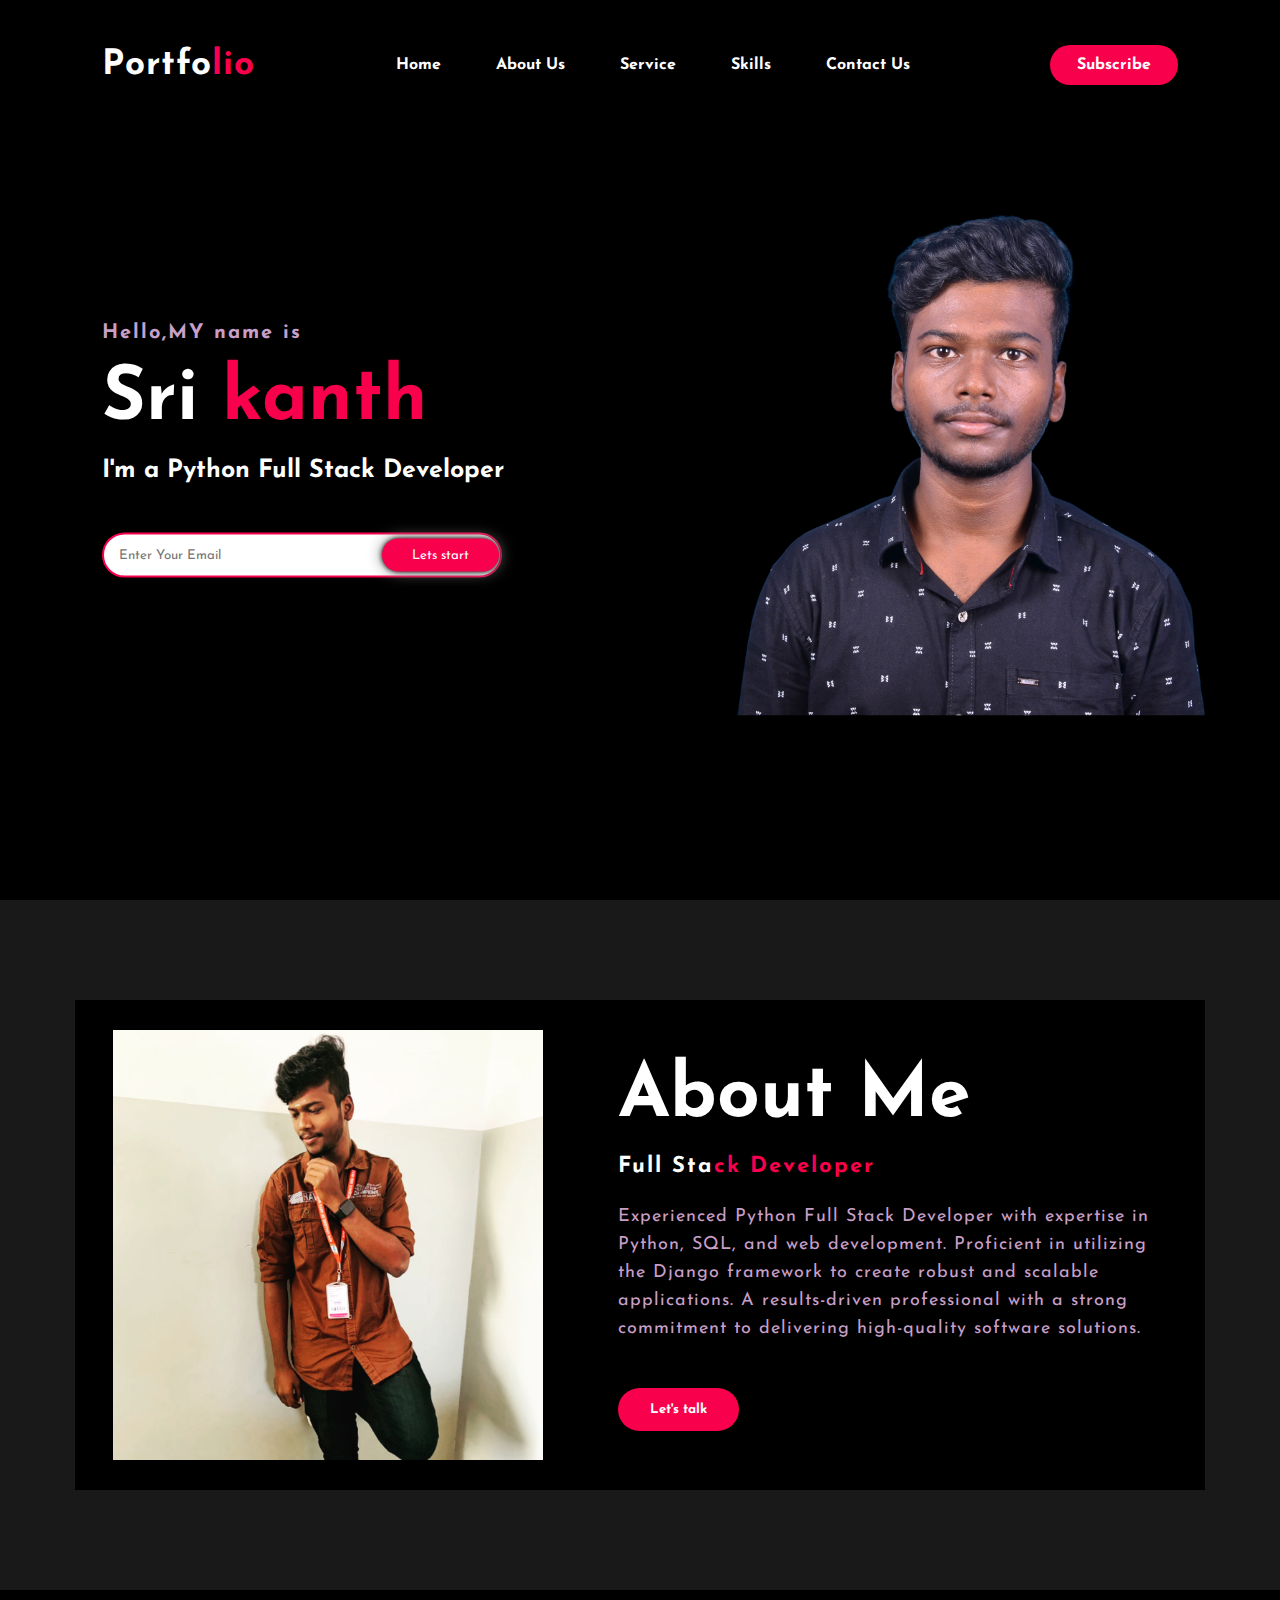
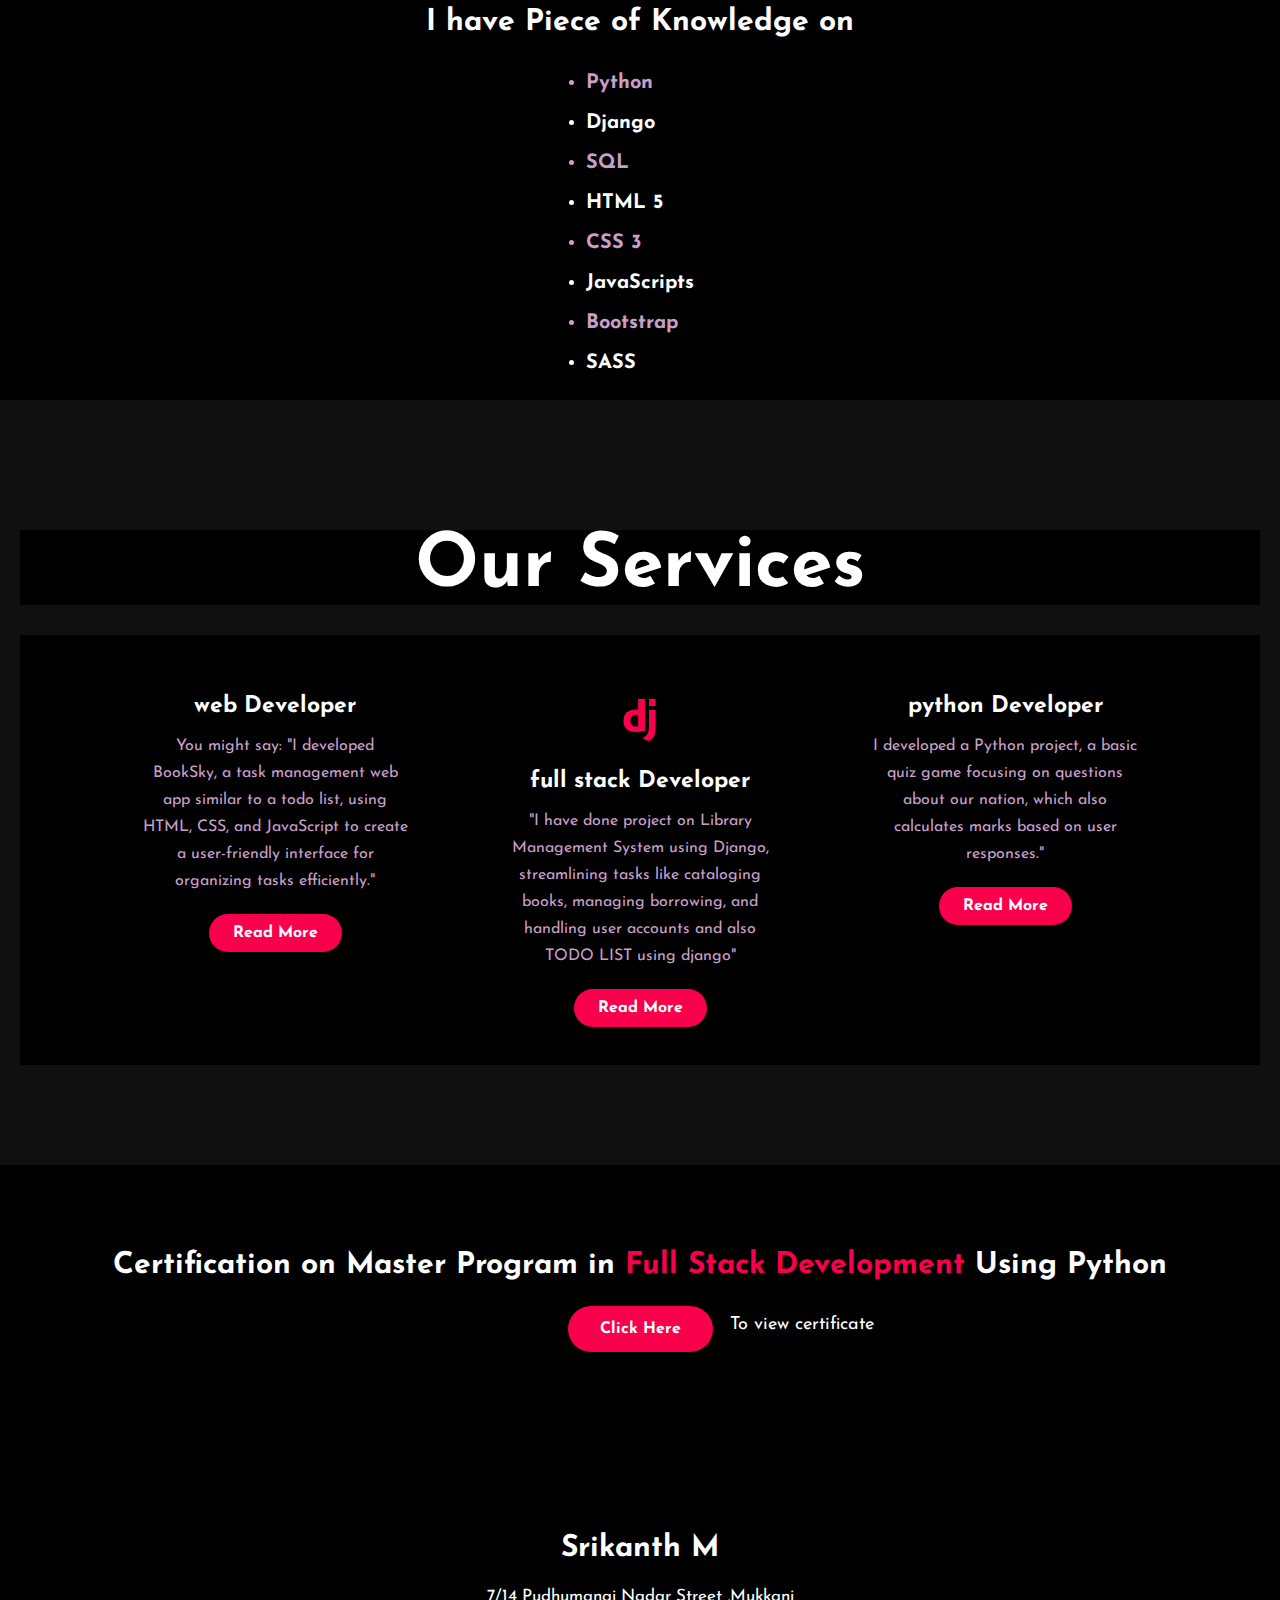
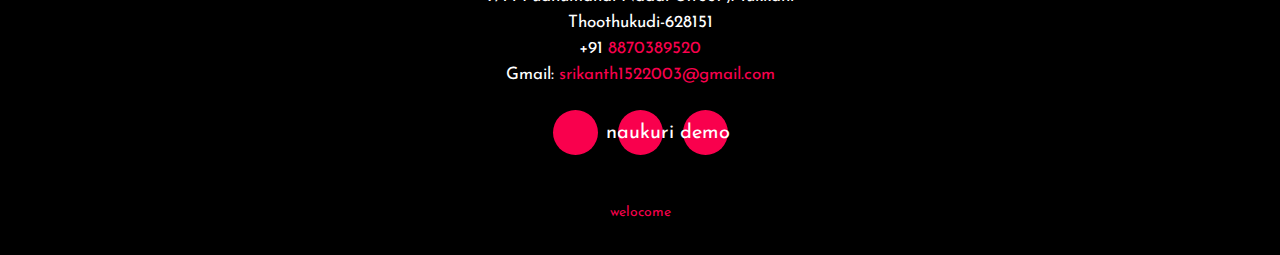
<file: index.html>
<!DOCTYPE html>
<html lang="en">

<head>
    <meta charset="UTF-8">
    <link href='https://unpkg.com/boxicons@2.1.4/css/boxicons.min.css' rel='stylesheet'>
    <!-- <link href='https://unpkg.com/boxicons@2.1.4/css/boxicons.min.css' rel='stylesheet'> -->
    <link rel="preconnect" href="https://fonts.gstatic.com">
    <link href="https://fonts.googleapis.com/css2?family=Josefin+Sans: ital, wght@0,100;0
,200;0, 300;0,400; 0,500; 0,600; 0,700; 1,100;1,200; 1,300;1,400;1,500; 1,600;1,700&display=swap" rel="stylesheet">
    <link rel="stylesheet" href="style.css">
    <link rel="stylesheet" href="https://cdnjs.cloudflare.com/ajax/libs/font-awesome/6.5.2/css/all.min.css"
        integrity="sha512-SnH5WK+bZxgPHs44uWIX+LLJAJ9/2PkPKZ5QiAj6Ta86w+fsb2TkcmfRyVX3pBnMFcV7oQPJkl9QevSCWr3W6A=="
        crossorigin="anonymous" referrerpolicy="no-referrer" />
    <meta name="viewport" content="width=device-width, initial-scale=1.0">
    <title>portfolio</title>
    <link rel="icon" href="python_image.jpg">
</head>

<body>
    <div class="hero">
        <nav>
            <h2 class="logo">Portfo<span>lio</span> </h2>
            <ul>
                <li><a href="#">Home</a></li>
                <li><a href="#about">About Us</a></li>
                <li><a href="#service">Service</a></li>
                <li><a href="#skills">Skills</a></li>
                <li><a href="#contact">Contact Us</a></li>
            </ul>
            <a href="#" class="btn">Subscribe</a>
        </nav>
        <div class="content">
            <h4>Hello,MY name is </h4>
            <h1>Sri<span> kanth</span></h1>
            <h3>I'm a Python Full Stack Developer </h3>
            <div class="newslatter">
                <form>
                    <input type="email" name="email" id="mail" placeholder="Enter Your Email">
                    <input type="submit" name="submit" value="Lets start">
                </form>
            </div>
        </div>
    </div>

    <!-- about section -->

    <section class="about" id="about">
        <div class="main">
            <img src="96466.JPG" alt="">

            <div class="about-text">
                <h2> About Me </h2>
                <h5>Full Sta<span>ck Developer</span></h5>
                <p>Experienced Python Full Stack Developer with expertise in Python, SQL, and web development.
                    Proficient in utilizing the Django framework to create robust and scalable applications. A
                    results-driven professional with a strong commitment to delivering high-quality software solutions.
                </p>
                <a href="education.html"><button type="button">Let's talk</button> </a>
            </div>
        </div>
    </section>
    <!-- Skill -->

    <div class="skills" id="skills">
        <p>I have Piece of Knowledge on</p>
        <ul>
            <li>Python</li>
            <li>Django</li>
            <li>SQL</li>
            <li>HTML 5</li>
            <li>CSS 3</li>
            <li>JavaScripts</li>
            <li>Bootstrap</li>
            <li>SASS</li>
        </ul>
        <!-- <a class="button-two" href="#">Hire Me</a> -->
    </div>
    <!-- service section start -->
    <div class="service" id="service">
        <div class="title">
            <h2>Our Services</h2>
        </div>
        <div class="box">
            <div class="card">
                <i class="fa-solid fa-code"></i> <!--  important -->
                <h5>web Developer</h5>
                <div class="pra">
                    <p>
                        You might say: "I developed BookSky, a task management web app similar to a todo list, using
                        HTML, CSS, and JavaScript to create a user-friendly interface for organizing tasks efficiently."

                    </p>

                    <p style="text-align: center;">
                        <a class="button" href="#">Read More</a>
                    </p>
                </div>
            </div>

            <div class="card">
                <i class='bx bxl-django'></i> <!--  important -->
                <h5>full stack Developer</h5>
                <div class="pra">
                    <p>
                        "I have done project on Library Management System using Django, streamlining tasks like
                        cataloging books, managing borrowing, and handling user accounts and also TODO LIST using
                        django"

                    </p>

                    <p style="text-align: center;">
                        <a class="button" href="django.html">Read More</a>
                    </p>
                </div>
            </div>

            <div class="card">
                <i class="fa-brands fa-python"></i> <!--  important -->
                <h5>python Developer</h5>
                <div class="pra">
                    <p>
                        I developed a Python project, a basic quiz game focusing on questions about our nation, which
                        also calculates marks based on user responses."
                    </p>

                    <p style="text-align: center;">
                        <a class="button btn-last" href="quiz.html">Read More</a>
                    </p>
                </div>
            </div>
        </div>

    </div>

    <!-- contant me  -->
    <div class="contact-me">
        <p>Certification on Master Program in <span>Full Stack Development</span> Using Python</p>
        <a class="button-two" href="CO231128Z875649_1713370269.pdf" target="_blank">Click Here</a> <span
            class="display-prop"> To view certificate </span>
    </div>
    <!-- footer start -->
    <footer id="contact">
        <p>Srikanth M</p>
        <p> 7/14 Pudhumanai Nadar Street ,Mukkani <br>
            Thoothukudi-628151 </p>
        <p>+91 <span>8870389520</span></p>
        <p>Gmail: <span>srikanth1522003@gmail.com</span></p>

        <div class="social">
            <a
                href="https://www.linkedin.com/in/sri2003?utm_source=share&utm_campaign=share_via&utm_content=profile&utm_medium=ios_app"><i
                    class="fa-brands fa-linkedin-in"></i> </a>
            <a href="#">naukuri</a>
            <a href="#">demo</a>
        </div>
        <p class="end">welocome </p>
    </footer>

</body>

</html>
</file>
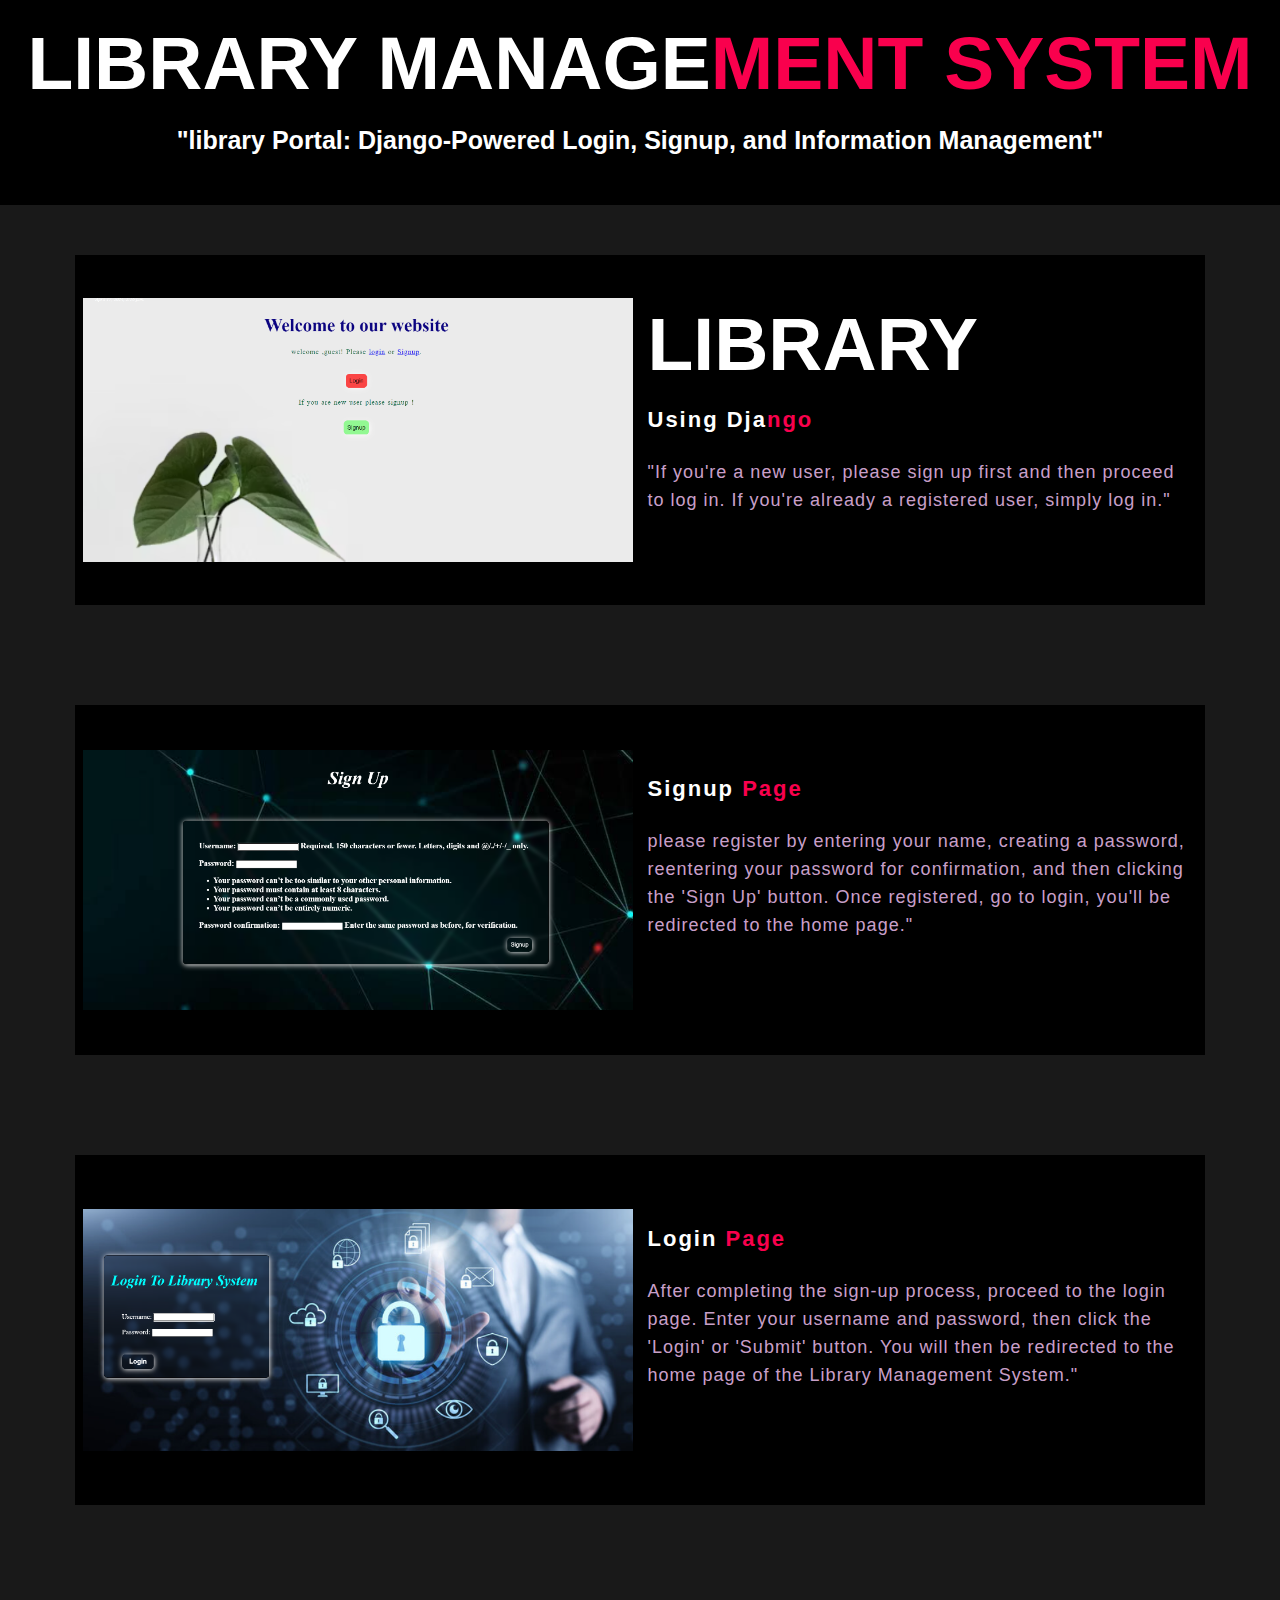
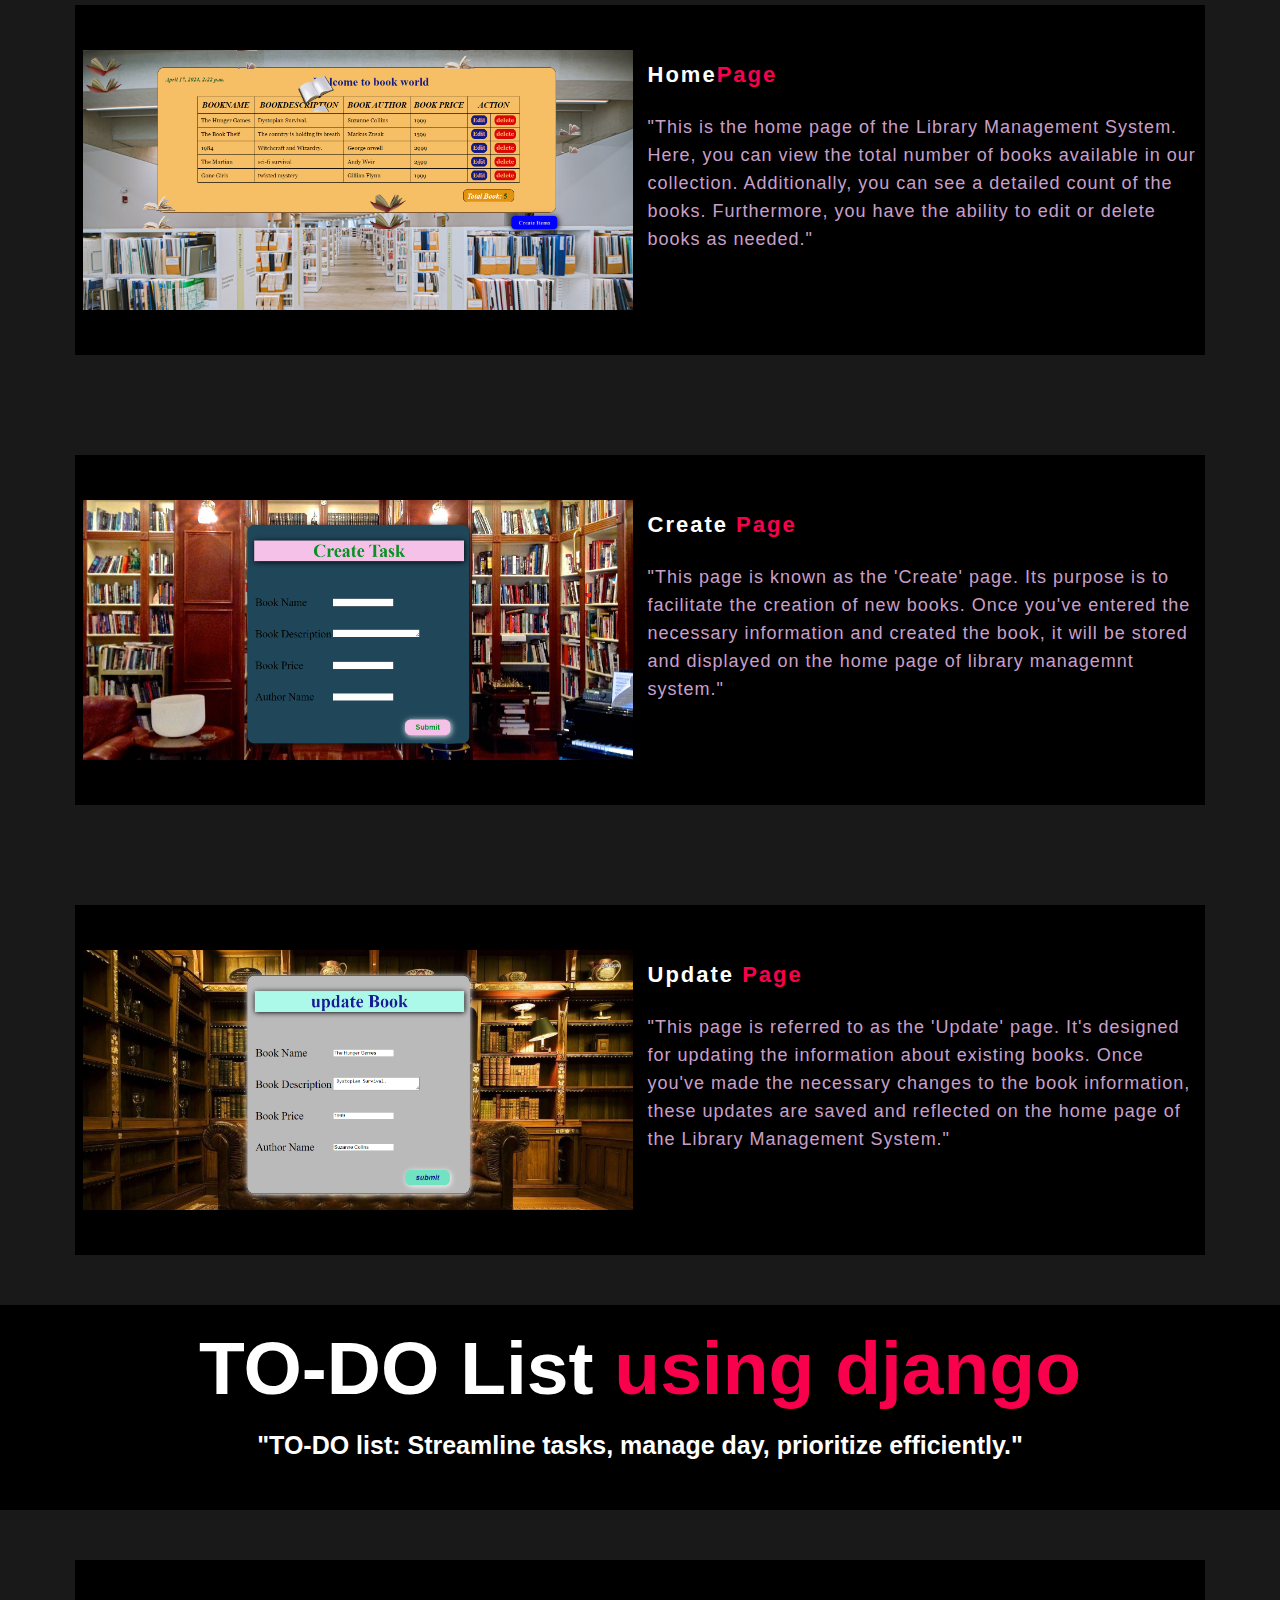
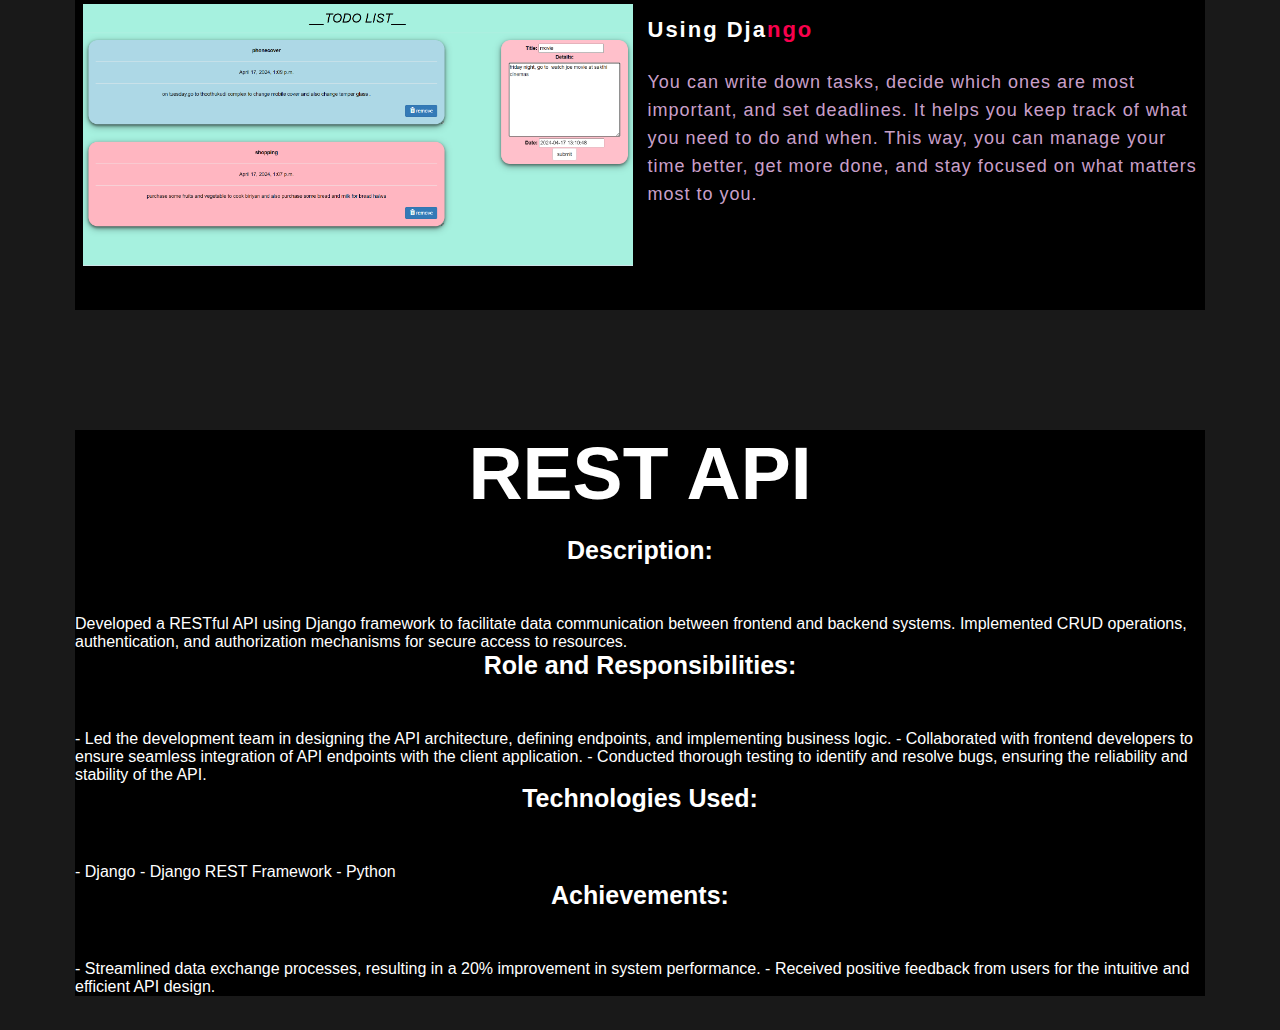
<file: django.html>
<!DOCTYPE html>
<html lang="en">

<head>
    <meta charset="UTF-8">
    <link rel="stylesheet" href="django.css">
    <meta name="viewport" content="width=device-width, initial-scale=1.0">
    <title>django</title>
</head>

<body>
    <h1>LIBRARY MANAGE<span>MENT SYSTEM</span></h1>
    <h3>"library Portal: Django-Powered Login, Signup, and Information Management"</h3>
    <section class="about" id="about">
        <div class="main1">
            <img src="Screenshot 2024-04-17 141711.png" alt="">
            <div class="about-text">
                <h2> LIBRARY </h2>
                <h5>Using Dja<span>ngo</span></h5>
                <p>"If you're a new user, please sign up first and then proceed to log in. If you're already a
                    registered user, simply log in."
                </p>
                <!-- <button type="button">Let's talk</button> -->
            </div>
        </div>
    </section>
    <section class="about" id="about">
        <div class="main1">
            <img src="Screenshot 2024-04-17 141801.png" alt="">
            <div class="about-text">
                <!-- <h2> About Me </h2>  -->
                <h5>Signup<span> Page</span></h5>
                <p>please register by entering your name, creating a password, reentering your password for
                    confirmation, and then clicking the 'Sign Up' button. Once registered, go to login, you'll be
                    redirected to the
                    home page."
                </p>
                <!-- <button type="button">Let's talk</button> -->
            </div>
        </div>
    </section>
    <section class="about" id="about">
        <div class="main1">
            <img src="Screenshot 2024-04-17 141737.png" alt="">
            <div class="about-text">
                <!-- <h2> About Me </h2> -->
                <h5>Login <span> Page</span></h5>
                <p>After completing the sign-up process, proceed to the login page. Enter your username and password,
                    then click the 'Login' or 'Submit' button. You will then be redirected to the home page of the
                    Library Management System."
                </p>
                <!-- <button type="button">Let's talk</button> -->
            </div>
        </div>
    </section>
    <section class="about" id="about">
        <div class="main1">
            <img src="Screenshot 2024-04-17 142310.png" alt="">
            <div class="about-text">
                <!-- <h2> About Me </h2> -->
                <h5>Home<span>Page</span></h5>
                <p>"This is the home page of the Library Management System. Here, you can view the total number of books
                    available in our collection. Additionally, you can see a detailed count of the books. Furthermore,
                    you have the ability to edit or delete books as needed."
                </p>
                <!-- <button type="button">Let's talk</button> -->
            </div>
        </div>
    </section>
    <section class="about" id="about">
        <div class="main1">
            <img src="Screenshot 2024-04-17 142335.png" alt="">
            <div class="about-text">
                <!-- <h2> About Me </h2> -->
                <h5>create <span> page</span></h5>
                <p>"This page is known as the 'Create' page. Its purpose is to facilitate the creation of new books.
                    Once you've entered the necessary information and created the book, it will be stored and displayed
                    on the home page of library managemnt system."
                </p>
                <!-- <button type="button">Let's talk</button> -->
            </div>
        </div>
    </section>
    <section class="about" id="about">
        <div class="main1">
            <img src="Screenshot 2024-04-17 142354.png" alt="">
            <div class="about-text">
                <!-- <h2> About Me </h2>-->
                <h5>Update <span> Page</span></h5>
                <p>"This page is referred to as the 'Update' page. It's designed for updating the information about
                    existing books. Once you've made the necessary changes to the book information, these updates are
                    saved and reflected on the home page of the Library Management System."
                </p>
                <!-- <button type="button">Let's talk</button> -->
            </div>
        </div>
    </section>
    <h1>TO-DO List <span>using django</span></h1>
    <h3>"TO-DO list: Streamline tasks, manage day, prioritize efficiently."</h3>
    <section class="about" id="about">
        <div class="main1">
            <img src="Screenshot 2024-04-17 184250.png" alt="">
            <div class="about-text">
                <!-- <h2> TODO LIST </h2> -->
                <h5>Using dja<span>ngo</span></h5>
                <p>You can write down tasks, decide which ones are most important, and set deadlines. It helps you keep
                    track of what you need to do and when. This way, you can manage your time better, get more done, and
                    stay focused on what matters most to you.</p>
                <!-- <button type="button">Let's talk</button> -->
            </div>
        </div>
    </section>
    <section class="about" id="about">
        <div class="main2">

   <h1>REST API</h1> 

<h3>Description:</h3>
<p class="paraapi"  style="color: white;" >
Developed a RESTful API using Django framework to facilitate data communication between frontend and backend systems. Implemented CRUD operations, authentication, and authorization mechanisms for secure access to resources.
</p>
<p  class="paraapi" style="color: white;">
 <h3> Role and Responsibilities: </h3>
 <p  style="color: white;">
- Led the development team in designing the API architecture, defining endpoints, and implementing business logic.
- Collaborated with frontend developers to ensure seamless integration of API endpoints with the client application.
- Conducted thorough testing to identify and resolve bugs, ensuring the reliability and stability of the API.
</p>

 <h3> Technologies Used: </h3>
 <p  class="paraapi" style="color: white;">
- Django
- Django REST Framework
- Python
</p>

 <h3>Achievements:</h3> 
<p  class="paraapi" style="color: white;">

- Streamlined data exchange processes, resulting in a 20% improvement in system performance.
- Received positive feedback from users for the intuitive and efficient API design.
</p>
</div>
</section>
    <!-- service 
</body>
</html>
</file>
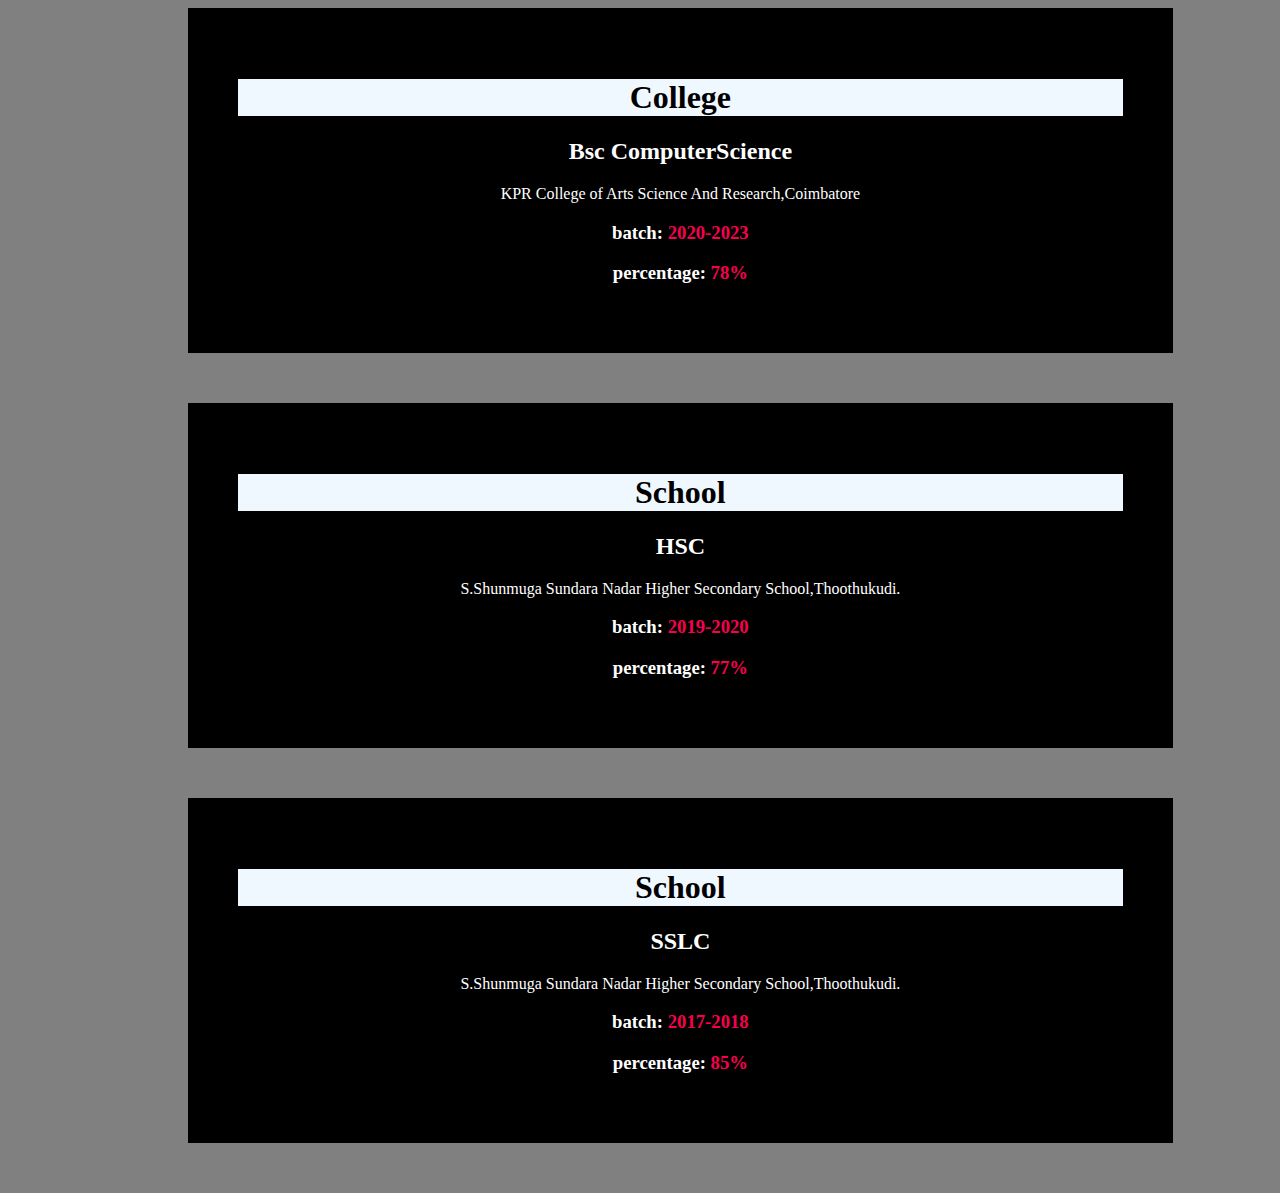
<file: education.html>
<!DOCTYPE html>
<html lang="en">
<head>
    <meta charset="UTF-8">
    <link rel="stylesheet" href="education.css">
    <meta name="viewport" content="width=device-width, initial-scale=1.0">
    <title>Education</title>
</head>

<body>
    <!-- College -->
    <div class="education">
        <h1>College</h1>
        <h2>Bsc ComputerScience    <span></span></h2>
        <p>KPR College of Arts Science And Research,Coimbatore</p>
        <h3>batch: <span>2020-2023</span></h3>
        <h3>percentage: <span>78%</span></h3>
    </div>
    <!-- 12 -->
    <div class="school12">
        <h1>School</h1>
        <h2>HSC<span></span></h2>
        <p>S.Shunmuga Sundara Nadar Higher Secondary School,Thoothukudi.</p>
        <h3>batch: <span>2019-2020</span></h3>
        <h3>percentage: <span>77%</span></h3>
    </div>
    <!-- 10 -->
    <div class="school10">
        <h1>School</h1>
        <h2>SSLC<span></span></h2>
        <p>S.Shunmuga Sundara Nadar Higher Secondary School,Thoothukudi.</p>
        <h3>batch: <span>2017-2018</span></h3>
        <h3>percentage: <span>85%</span></h3>
    </div>
</body>
</html>
</file>
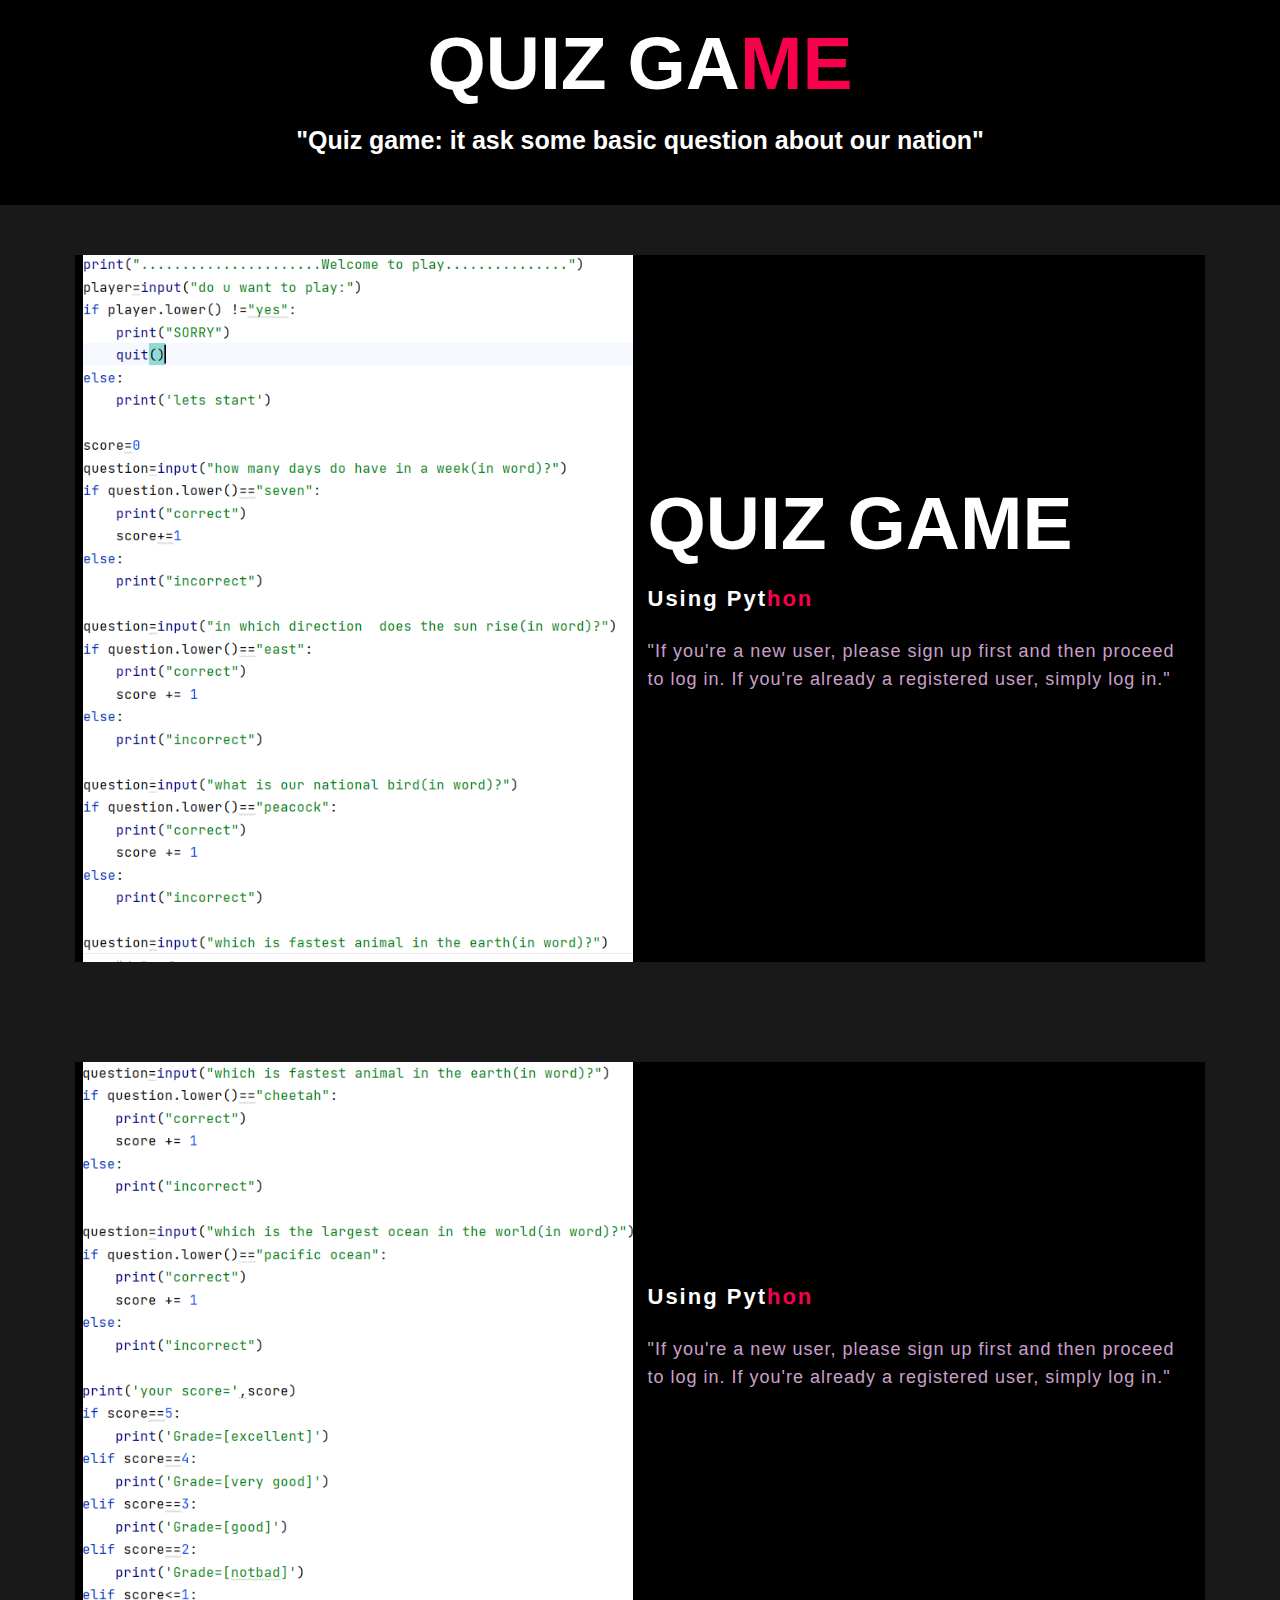
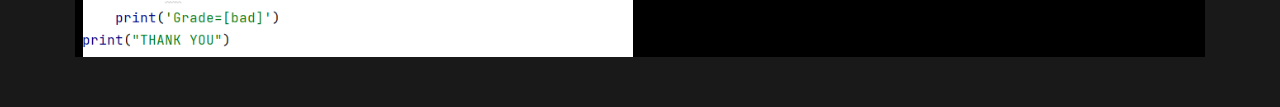
<file: quiz.html>
<!DOCTYPE html>
<html lang="en">
<head>
    <meta charset="UTF-8">
    <link rel="stylesheet" href="quiz.css">
    <meta name="viewport" content="width=device-width, initial-scale=1.0">
    <title>quiz</title>
</head>
<body>
    <h1>QUIZ GA<span>ME</span></h1>
    <h3>"Quiz game: it ask some basic question about our nation"</h3>
    <section class="about" id="about">
        <div class="main">
            <img src="quiz01.png" alt="">
            <div class="about-text">
                <h2> QUIZ GAME </h2>
                <h5>Using pyt<span>hon</span></h5>
                <p>"If you're a new user, please sign up first and then proceed to log in. If you're already a
                    registered user, simply log in."
                </p>
                <!-- <button type="button">Let's talk</button> -->
            </div>
        </div>
    </section>
    <section class="about" id="about">
        <div class="main">
            <img src="quiz02.png" alt="">
            <div class="about-text">
                <!-- <h2> LIBRARY </h2> -->
                <h5>Using pyt<span>hon</span></h5>
                <p>"If you're a new user, please sign up first and then proceed to log in. If you're already a
                    registered user, simply log in."
                </p>
                <!-- <button type="button">Let's talk</button> -->
            </div>
        </div>
    </section>
</body>
</html>
</file>
<file: style.css>
* {
    padding: 0;
    margin: 0;
    font-family: 'josefin sans', sans-serif;
    box-sizing: border-box;
    background-color: rgb(0, 0, 0);
    transition: 2s;
}

.hero {
    height: 100vh;
    width: 100%;
    background-image: url(Untitled\ design.png);
    background-size: contain;
    background-repeat: no-repeat;
    position: relative;
    z-index: 2;
    background-position: center;

}

.display-prop {
    position: relative;
    left: 9em;
    font-size: large;
    bottom: 2em;
    color: #fff;
}

nav {
    display: flex;
    align-items: center;
    justify-content: space-between;
    padding-top: 45px;
    padding-left: 8%;
    padding-right: 8%;

}

.logo {
    color: white;
    font-size: 35px;
    letter-spacing: 1px;
    cursor: pointer;
}

span {
    color: #f9004d;
}

nav ul li {
    list-style-type: none;
    /*   important */
    display: inline-block;
    padding: 10px 25px;

}

nav ul li a {
    color: white;
    text-decoration: none;
    font-weight: bold;
    text-transform: capitalize;

}

nav ul li a:hover {
    color: #f9004d;
    transition: .4s;
    font-weight:700;
}

.btn {
    background-color: #f9004d;
    color: white;
    text-decoration: none;
    border: 2px solid transparent;
    font-weight: bold;
    padding: 10px 25px;
    border-radius: 30px;
    transition: transform .4s;
}

.btn:hover {
    transform: scale(1.2);
    /*   important */
    /* display: inline-block; */

}

.content {
    position: absolute;
    top: 50%;
    left: 8%;
    transform: translateY(-50%);

}

h1 {
    color: white;
    margin: 20px 0px 20px;
    font-size: 75px;
}

h3 {
    color: white;
    font-size: 25px;
    margin-bottom: 50px;

}

h4 {
    color: #fcfc;
    letter-spacing: 2px;
    font-size: 20px;

}

.newslatter form {
    width: 380px;
    max-width: 100%;
    position: relative;


}

.newslatter form input:first-child {
    /*  important                      */
    display: inline-block;
    width: 400px;
    padding: 14px 13px 14px 15px;
    border: 2px solid #f9004d;
    outline: none;
    border-radius: 30px;
    color: black;
    background-color: white;

}

.newslatter form input:last-child {
    /*   important */
    position: absolute;
    display: inline-block;
    outline: none;
    border: none;
    padding: 10px 30px;
    border-radius: 30px;
    background-color: #f9004d;
    color: white;
    box-shadow: 0px 0px 5px #000, 0px 0px 15px #858585;
    top: 6px;
    left: 21em;

}

.about {
    width: 100%;
    padding: 100px 0px;
    background-color: #191919;
}

.about img {
    margin-top: 30px;
    margin-bottom: 30px;
    height: auto;
    width: 430px;

}

.about-text {
    width: 550px;
}

.main {
    width: 1130px;
    max-width: 95%;
    margin: 0 auto;
    display: flex;
    align-items: center;
    justify-content: space-around;
}

.about-text h2 {
    color: white;
    font-size: 75px;
    text-transform: capitalize;
    margin-bottom: 20px;

}

.about-text h5 {
    color: white;
    letter-spacing: 2px;
    font-size: 22px;
    margin-bottom: 25px;
    text-transform: capitalize;
}

.about-text p {
    color: #fcfc;
    letter-spacing: 1px;
    line-height: 28px;
    font-size: 18px;
    margin-bottom: 45px;

}

button {
    background-color: #f9004d;
    color: white;
    text-decoration: none;
    border: 2px solid transparent;
    font-weight: bold;
    padding: 13px 30px;
    border-radius: 30px;
    transition: .4s;

}

button:hover {
    background-color: transparent;
    border: 2px solid #f9004d;
    cursor: pointer;
}

.service {
    background-color: #101010;
    width: 100%;
    padding: 100px 20px;
}

.title h2 {
    color: white;
    font-size: 75px;
    width: 1130px;
    margin: 30px auto;
    text-align: center;
}

.box {
    display: flex;
    justify-content: center;
    align-items: center;
    min-height: 400px;

}

.card {
    height: 400px;
    width: 335px;
    padding: 20px 35px;
    /* background: #191919; */
    border-radius: 20px;
    margin: 15px;
    position: relative;
    overflow: hidden;
    text-align: center;
}

.card i {
    font-size: 50px;
    display: block;
    text-align: center;
    margin: 25px 0px;
    color: #f9004d;

}

h5 {
    color: white;
    font-size: 23px;
    margin-bottom: 15px;

}

.pra p {
    color: #fcfc;
    font-size: 16px;
    line-height: 27px;
    margin-bottom: 25px;
    background: none;
    /*     important */
}

.card .button {
    background-color: #f9004d;
    color: white;
    text-decoration: none;
    border: 2px solid transparent;
    font-weight: bold;
    padding: 9px 22px;
    border-radius: 30px;
    transition: .4s;

}

.card .button:hover {
    background-color: transparent;
    border: 2px solid #f9004d;
    cursor: pointer;
}

.skills {
    width: 100%;
    height: 410px;
    /* background: #191919; */
    display: flex;
    align-items: center;
    flex-direction: column;
    /*  important */
    justify-content: center;
}

.skills p {
    color: white;
    font-size: 30px;
    font-weight: bold;
    margin-bottom: 25px;

}

.skills ul li {
    /* color: white; */
    line-height: 40px;
    color: white;
    text-decoration: none;
    font-weight: bold;
    text-transform: capitalize;
    font-size: 20px;
}

.skills ul li:hover {
    color: #f9004d;
    transition: .4s;
}

.skills ul li:nth-child(1) {
    color: #fcfc;
}

.skills ul li:nth-child(1):hover {
    color: #f9004d;
}

.skills ul li:nth-child(3) {
    color: #fcfc;
}

.skills ul li:nth-child(3):hover {
    color: #f9004d;
}

.skills ul li:nth-child(5) {
    color: #fcfc;
}

.skills ul li:nth-child(5):hover {
    color: #f9004d;
}

.skills ul li:nth-child(7) {
    color: #fcfc;
}

.skills ul li:nth-child(7):hover {
    color: #f9004d;
}


.contact-me {
    width: 100%;
    height: 290px;
    /* background: #191919; */
    display: flex;
    align-items: center;
    flex-direction: column;
    /*  important */
    justify-content: center;
}

.contact-me p {
    color: white;
    font-size: 30px;
    font-weight: bold;
    margin-bottom: 25px;

}
.contact-me p:last-child{
    color: white;
    display: inline;
}

.contact-me .button-two {
    background-color: #f9004d;
    color: white;
    text-decoration: none;
    border: 2px solid transparent;
    font-weight: bold;
    padding: 13px 30px;
    border-radius: 30px;
    transition: .4s;

}

.contact-me .button-two:hover {
    background-color: transparent;
    border: 2px solid #f9004d;
    cursor: pointer;

}

footer {
    position: relative;
    width: 100%;
    height: 400px;
    /* background: #101010; */
    display: flex;
    flex-direction: column;
    align-items: center;
    justify-content: center;
}

footer p:nth-child(1) {
    font-size: 30px;
    color: white;
    margin-bottom: 20px;
    font-weight: bold;
}

footer p:nth-child(2) {
    color: white;
    font-size: 17px;
    width: 500px;
    text-align: center;
    line-height: 26px;
    /*  important */
}
footer p:nth-child(3) {
    color: white;
    font-size: 17px;
    width: 500px;
    text-align: center;
    line-height: 26px;
    /*  important */
}
footer p:nth-child(4) {
    color: white;
    font-size: 17px;
    width: 500px;
    text-align: center;
    line-height: 26px;
    /*  important */
}

.social {
    display: flex;

}

.social a {
    width: 45px;
    height: 45px;
    display: flex;
    align-items: center;
    justify-content: center;
    background: #f9004d;
    border-radius: 50%;
    margin: 22px 10px;
    color: white;
    text-decoration: none;
    font-size: 20px;

}

.social a:hover {
    transform: scale(1.3);
    transition: .3s;
}

.end {
    position: absolute;
    color: #f9004d;
    bottom: 35px;
    font-size: 14px;

}
.btn-last{
    color: aliceblue;
    background-color: aliceblue;
    margin-top: 100px; 
}
</file>
<file: django.css>
*{
    padding: 0;
    margin: 0;
    font-family: 'josefin sans',sans-serif;
    box-sizing: border-box;
    background-color: rgb(0, 0, 0);
}
.hero{
    height: 100vh;
    width: 100%;
    background-image: url(images/Untitled\ design.png);
    background-size: contain;
    background-repeat: no-repeat;
    position: relative;
    z-index: 2;
    background-position: center;

}
nav{
    display:  flex;
    align-items: center;
    justify-content: space-between;
    padding-top: 45px;
    padding-left: 8%;
    padding-right: 8%;

}
.logo{
    color: white;
    font-size: 35px;
    letter-spacing: 1px;
    cursor: pointer;
}
span{
    color: #f9004d;
}
nav ul li{
    list-style-type: none;            /*   important */
    display: inline-block;
    padding: 10px 25px;

}
nav ul li a{
    color: white;
    text-decoration: none;
    font-weight: bold;
    text-transform: capitalize;

}
nav ul li a:hover{
    color: #f9004d;
    transition: .4s;
}
.btn{
    background-color: #f9004d;
    color: white;
    text-decoration: none;
    border: 2px solid transparent;
    font-weight: bold;
    padding: 10px 25px;
    border-radius: 30px;
    transition: transform .4s;
}

.btn:hover{
    transform: scale(1.2);         /*   important */
    /* display: inline-block; */

}
.content{
    position: absolute;
    top: 50%;
    left: 8%;
    transform: translateY(-50%);

}
h1{
    color:white;
    margin: 20px 0px 20px;
    font-size: 75px;
}
h3{
    color: white;
    font-size: 25px;
    margin-bottom: 50px;

}
h4{
    color: #fcfc;
    letter-spacing: 2px;
    font-size: 20px;

}
.newslatter form{
    width: 380px;
    max-width: 100%;
    position: relative;


}
.newslatter form input:first-child{                     /*  important                      */
    display: inline-block;
    width: 400px;
    padding: 14px 13px 14px 15px;
    border: 2px solid #f9004d ;
    outline: none;
    border-radius: 30px;
    color: black;
    background-color: white;
    
}
.newslatter form input:last-child{                         /*   important */
    position: absolute;
    display: inline-block;
    outline: none;
    border: none;
    padding:  10px 30px;
    border-radius: 30px;
    background-color: #f9004d;
    color: white;
    box-shadow: 0px 0px 5px #000,0px 0px 15px #858585;
    top: 6px;
    left: 21em;

}
.about{
    width: 100%;
    /* height: 300px; */
    padding: 50px 10px;
    background-color: #191919;
}
.about img{
    height: auto;
    width: 550px;

}
.about-text{
    width: 550px;
}
.main{
    width: 1130px;
    /* height: 300px; */
    max-width: 95%;
    margin: 0 auto;
    display: flex;
    align-items: center;
    justify-content: space-around;
}
.main1{
    width: 1130px;
    height: 350px;
    max-width: 95%;
    margin: 0 auto;
    display: flex;
    align-items: center;
    justify-content: space-around;
}
.main2{
    width: 1130px;
    height: 550px;
    max-width: 95%;
    margin: 0 auto;
    /* display: flex; */
    align-items: center;
    justify-content: space-around;
}
.paraapi{
    align-items: center;
    justify-content: space-around;

}
.about-text h2{
    color: white;
    font-size: 75px;
    text-transform: capitalize;
    margin-bottom: 20px;

}
.about-text h5{
    color: white;
    letter-spacing: 2px;
    font-size: 22px;
    margin-bottom: 25px;
    text-transform: capitalize;
}
.about-text p{
    color: #fcfc;
    letter-spacing: 1px;
    line-height: 28px;
    font-size: 18px;
    margin-bottom: 45px;

}
button{
    background-color: #f9004d;
    color: white;
    text-decoration: none;
    border: 2px solid transparent;
    font-weight: bold;
    padding: 13px 30px;
    border-radius: 30px;
    transition: .4s;

}
button:hover{
    background-color: transparent;
    border: 2px solid  #f9004d ;
    cursor: pointer;
}
.service{
    background-color: #101010;
    width: 100%;
    padding: 100px 20px;
}
.title h2{
    color:white;
    font-size: 75px;
    width: 1130px;
    margin: 30px auto;
    text-align: center;
}
.box{
    display: flex;
    justify-content: center;
    align-items: center;
    min-height: 400px;

}
.card{
    height: 400px;
    width: 335px;
    padding: 20px 35px;
    /* background: #191919; */
    border-radius: 20px;
    margin: 15px;
    position: relative;
    overflow: hidden;
    text-align: center;
}
.card i{
    font-size: 50px;
    display: block;
    text-align: center;
    margin: 25px 0px;
    color: #f9004d;

}
h5{
    color: white;
    font-size: 23px;
    margin-bottom: 15px;

}
.pra p{
    color: #fcfc;
    font-size: 16px;
    line-height: 27px;
    margin-bottom: 25px;
    background:none;                  /*     important */
}
.card .button{
    background-color: #f9004d;
    color: white;
    text-decoration: none;
    border: 2px solid transparent;
    font-weight: bold;
    padding: 9px 22px;
    border-radius: 30px;
    transition: .4s;

}
.card .button:hover{
    background-color: transparent;
    border: 2px solid  #f9004d ;
    cursor: pointer;
}
.contact-me{
    width: 100%;
    height: 290px;
    /* background: #191919; */
    display: flex;
    align-items: center;
    flex-direction: column;                              /*  important */
    justify-content: center;
}
.contact-me p{
    color: white;
    font-size: 30px;
    font-weight: bold;
    margin-bottom: 25px;

}
.contact-me .button-two{
    background-color: #f9004d;
    color: white;
    text-decoration: none;
    border: 2px solid transparent;
    font-weight: bold;
    padding: 13px 30px;
    border-radius: 30px;
    transition: .4s;

}
.contact-me .button-two:hover{
    background-color: transparent;
    border: 2px solid  #f9004d ;
    cursor: pointer;

}
footer{
    position: relative;
    width: 100%;
    height: 400px;
    /* background: #101010; */
    display: flex;
    flex-direction: column;
    align-items: center;
    justify-content: center;
}
footer p:nth-child(1){
    font-size: 30px;
    color: white;
    margin-bottom: 20px;
    font-weight: bold;
}
footer p:nth-child(2){
    color: white;
    font-size: 17px;
    width: 500px;
    text-align: center;
    line-height: 26px;                        /*  important */
}
.social{
    display: flex;

}
.social a{
    width: 45px;
    height: 45px;
    display: flex;
    align-items: center;
    justify-content: center;
    background: #f9004d;
    border-radius: 50%;
    margin: 22px 10px;
    color: white;
    text-decoration: none;
    font-size: 20px;

}
.social a:hover{
    transform: scale(1.3);
    transition: .3s;
}
.end{
    position: absolute;
    color: #f9004d;
    bottom: 35px;
    font-size: 14px;
    
}
h1{
    text-align: center;
    justify-content: center;
}
h3{
    text-align: center;
    justify-content: center;
}
</file>
<file: education.css>
body{
    background-color: gray;
}
.education{
    width: 70%;
    height: auto;
    padding: 50px;
    background-color: black;
    margin: 1px solid red;
    color: white;
    text-align: center;
    justify-content: center;
    margin-left: 180px;
    margin-bottom: 50px;
}
.education h1{
    background-color: aliceblue;
    color: black;
}
span{
    color: #f9004d;
}
.school12{
    width: 70%;
    height: auto;
    padding: 50px;
    background-color: black;
    margin: 1px solid red;
    color: white;
    text-align: center;
    justify-content: center;
    margin-left: 180px;
    margin-bottom: 50px;
}
.school12 h1{
    background-color: aliceblue;
    color: black;
}
.school10{
    width: 70%;
    height: auto;
    padding: 50px;
    background-color: black;
    margin: 1px solid red;
    color: white;
    text-align: center;
    justify-content: center;
    margin-left: 180px;
    margin-bottom: 50px;
}
.school10 h1{
    background-color: aliceblue;
    color: black;
}
</file>
<file: quiz.css>
.about{
    width: 100%;
    /* height: 300px; */
    padding: 50px 10px;
    background-color: #191919;
}
.about img{
    height: auto;
    width: 550px;

}
.about-text{
    width: 550px;
}
.main{
    width: 1130px;
    /* height: 300px; */
    max-width: 95%;
    margin: 0 auto;
    display: flex;
    align-items: center;
    justify-content: space-around;
}
.main1{
    width: 1130px;
    height: 350px;
    max-width: 95%;
    margin: 0 auto;
    display: flex;
    align-items: center;
    justify-content: space-around;
}
.about-text h2{
    color: white;
    font-size: 75px;
    text-transform: capitalize;
    margin-bottom: 20px;

}
.about-text h5{
    color: white;
    letter-spacing: 2px;
    font-size: 22px;
    margin-bottom: 25px;
    text-transform: capitalize;
}
.about-text p{
    color: #fcfc;
    letter-spacing: 1px;
    line-height: 28px;
    font-size: 18px;
    margin-bottom: 45px;

}
button{
    background-color: #f9004d;
    color: white;
    text-decoration: none;
    border: 2px solid transparent;
    font-weight: bold;
    padding: 13px 30px;
    border-radius: 30px;
    transition: .4s;

}
button:hover{
    background-color: transparent;
    border: 2px solid  #f9004d ;
    cursor: pointer;
}
h1{
    text-align: center;
    justify-content: center;
}
h3{
    text-align: center;
    justify-content: center;
}
*{
    padding: 0;
    margin: 0;
    font-family: 'josefin sans',sans-serif;
    box-sizing: border-box;
    background-color: rgb(0, 0, 0);
}
.hero{
    height: 100vh;
    width: 100%;
    background-image: url(images/Untitled\ design.png);
    background-size: contain;
    background-repeat: no-repeat;
    position: relative;
    z-index: 2;
    background-position: center;

}
nav{
    display:  flex;
    align-items: center;
    justify-content: space-between;
    padding-top: 45px;
    padding-left: 8%;
    padding-right: 8%;

}
.logo{
    color: white;
    font-size: 35px;
    letter-spacing: 1px;
    cursor: pointer;
}
span{
    color: #f9004d;
}
nav ul li{
    list-style-type: none;            /*   important */
    display: inline-block;
    padding: 10px 25px;

}
nav ul li a{
    color: white;
    text-decoration: none;
    font-weight: bold;
    text-transform: capitalize;

}
nav ul li a:hover{
    color: #f9004d;
    transition: .4s;
}
.btn{
    background-color: #f9004d;
    color: white;
    text-decoration: none;
    border: 2px solid transparent;
    font-weight: bold;
    padding: 10px 25px;
    border-radius: 30px;
    transition: transform .4s;
}

.btn:hover{
    transform: scale(1.2);         /*   important */
    /* display: inline-block; */

}
.content{
    position: absolute;
    top: 50%;
    left: 8%;
    transform: translateY(-50%);

}
h1{
    color:white;
    margin: 20px 0px 20px;
    font-size: 75px;
}
h3{
    color: white;
    font-size: 25px;
    margin-bottom: 50px;

}
h4{
    color: #fcfc;
    letter-spacing: 2px;
    font-size: 20px;

}
.newslatter form{
    width: 380px;
    max-width: 100%;
    position: relative;


}
.newslatter form input:first-child{                     /*  important                      */
    display: inline-block;
    width: 400px;
    padding: 14px 13px 14px 15px;
    border: 2px solid #f9004d ;
    outline: none;
    border-radius: 30px;
    color: black;
    background-color: white;
    
}
.newslatter form input:last-child{                         /*   important */
    position: absolute;
    display: inline-block;
    outline: none;
    border: none;
    padding:  10px 30px;
    border-radius: 30px;
    background-color: #f9004d;
    color: white;
    box-shadow: 0px 0px 5px #000,0px 0px 15px #858585;
    top: 6px;
    left: 21em;

}
.about{
    width: 100%;
    /* height: 300px; */
    padding: 50px 10px;
    background-color: #191919;
}
.about img{
    height: auto;
    width: 550px;

}
.about-text{
    width: 550px;
}
.main{
    width: 1130px;
    /* height: 300px; */
    max-width: 95%;
    margin: 0 auto;
    display: flex;
    align-items: center;
    justify-content: space-around;
}
.main1{
    width: 1130px;
    height: 350px;
    max-width: 95%;
    margin: 0 auto;
    display: flex;
    align-items: center;
    justify-content: space-around;
}
.about-text h2{
    color: white;
    font-size: 75px;
    text-transform: capitalize;
    margin-bottom: 20px;

}
.about-text h5{
    color: white;
    letter-spacing: 2px;
    font-size: 22px;
    margin-bottom: 25px;
    text-transform: capitalize;
}
.about-text p{
    color: #fcfc;
    letter-spacing: 1px;
    line-height: 28px;
    font-size: 18px;
    margin-bottom: 45px;

}
button{
    background-color: #f9004d;
    color: white;
    text-decoration: none;
    border: 2px solid transparent;
    font-weight: bold;
    padding: 13px 30px;
    border-radius: 30px;
    transition: .4s;

}
button:hover{
    background-color: transparent;
    border: 2px solid  #f9004d ;
    cursor: pointer;
}
.service{
    background-color: #101010;
    width: 100%;
    padding: 100px 20px;
}
.title h2{
    color:white;
    font-size: 75px;
    width: 1130px;
    margin: 30px auto;
    text-align: center;
}
.box{
    display: flex;
    justify-content: center;
    align-items: center;
    min-height: 400px;

}
.card{
    height: 400px;
    width: 335px;
    padding: 20px 35px;
    /* background: #191919; */
    border-radius: 20px;
    margin: 15px;
    position: relative;
    overflow: hidden;
    text-align: center;
}
.card i{
    font-size: 50px;
    display: block;
    text-align: center;
    margin: 25px 0px;
    color: #f9004d;

}
h5{
    color: white;
    font-size: 23px;
    margin-bottom: 15px;

}
.pra p{
    color: #fcfc;
    font-size: 16px;
    line-height: 27px;
    margin-bottom: 25px;
    background:none;                  /*     important */
}
.card .button{
    background-color: #f9004d;
    color: white;
    text-decoration: none;
    border: 2px solid transparent;
    font-weight: bold;
    padding: 9px 22px;
    border-radius: 30px;
    transition: .4s;

}
.card .button:hover{
    background-color: transparent;
    border: 2px solid  #f9004d ;
    cursor: pointer;
}
.contact-me{
    width: 100%;
    height: 290px;
    /* background: #191919; */
    display: flex;
    align-items: center;
    flex-direction: column;                              /*  important */
    justify-content: center;
}
.contact-me p{
    color: white;
    font-size: 30px;
    font-weight: bold;
    margin-bottom: 25px;

}
.contact-me .button-two{
    background-color: #f9004d;
    color: white;
    text-decoration: none;
    border: 2px solid transparent;
    font-weight: bold;
    padding: 13px 30px;
    border-radius: 30px;
    transition: .4s;

}
.contact-me .button-two:hover{
    background-color: transparent;
    border: 2px solid  #f9004d ;
    cursor: pointer;

}
footer{
    position: relative;
    width: 100%;
    height: 400px;
    /* background: #101010; */
    display: flex;
    flex-direction: column;
    align-items: center;
    justify-content: center;
}
footer p:nth-child(1){
    font-size: 30px;
    color: white;
    margin-bottom: 20px;
    font-weight: bold;
}
footer p:nth-child(2){
    color: white;
    font-size: 17px;
    width: 500px;
    text-align: center;
    line-height: 26px;                        /*  important */
}
.social{
    display: flex;

}
.social a{
    width: 45px;
    height: 45px;
    display: flex;
    align-items: center;
    justify-content: center;
    background: #f9004d;
    border-radius: 50%;
    margin: 22px 10px;
    color: white;
    text-decoration: none;
    font-size: 20px;

}
.social a:hover{
    transform: scale(1.3);
    transition: .3s;
}
.end{
    position: absolute;
    color: #f9004d;
    bottom: 35px;
    font-size: 14px;
    
}
h1{
    text-align: center;
    justify-content: center;
}
h3{
    text-align: center;
    justify-content: center;
}
</file>
